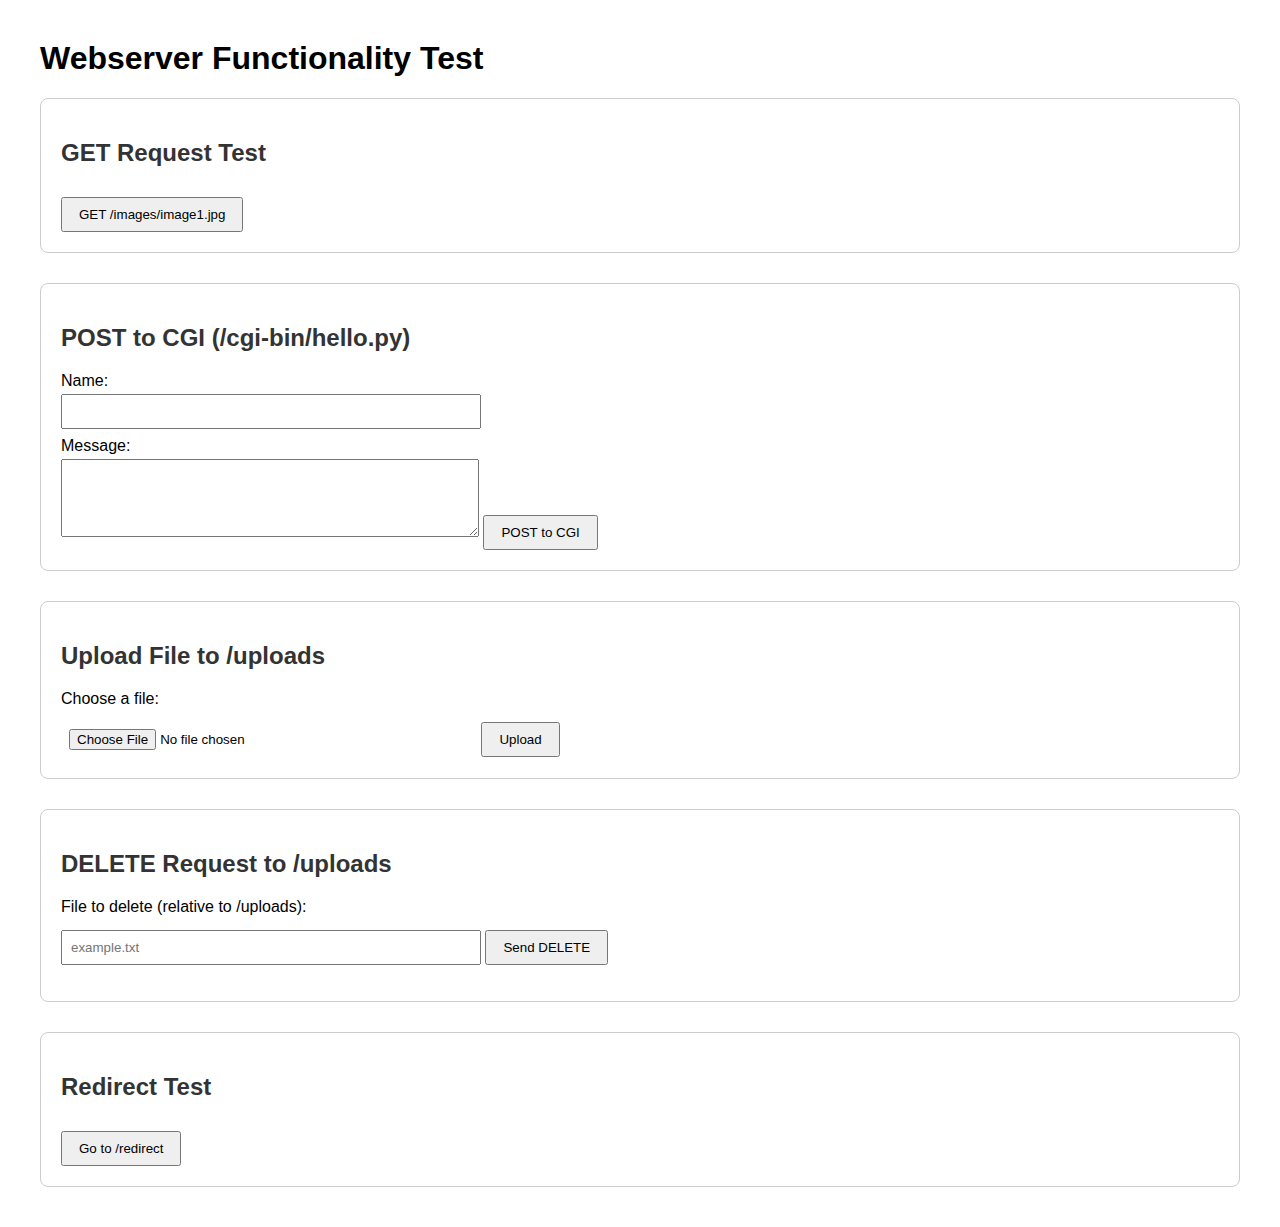
<file: assets/html/index.html>
<!DOCTYPE html>
<html lang="en">
<head>
  <meta charset="UTF-8" />
  <title>Webserver Test Panel</title>
  <style>
    body { font-family: sans-serif; margin: 40px; }
    section { border: 1px solid #ccc; padding: 20px; margin-bottom: 30px; border-radius: 8px; }
    h2 { color: #333; }
    label { display: block; margin: 8px 0 4px; }
    input, textarea, select { width: 100%; max-width: 400px; padding: 8px; }
    button { margin-top: 10px; padding: 8px 16px; }
  </style>
</head>
<body>
  <h1>Webserver Functionality Test</h1>

  <!-- GET Request -->
  <section>
    <h2>GET Request Test</h2>
    <form action="/images/image1.jpg" method="get">
      <button type="submit">GET /images/image1.jpg</button>
    </form>
  </section>

  <!-- POST to CGI -->
  <section>
    <h2>POST to CGI (/cgi-bin/hello.py)</h2>
    <form action="/cgi-bin/hello.py" method="post">
      <label for="name">Name:</label>
      <input type="text" name="name" required>
      <label for="message">Message:</label>
      <textarea name="message" rows="4"></textarea>
      <button type="submit">POST to CGI</button>
    </form>
  </section>

  <!-- File Upload to /uploads -->
  <section>
    <h2>Upload File to /uploads</h2>
    <form action="/uploads" method="post" enctype="multipart/form-data">
      <label for="file">Choose a file:</label>
      <input type="file" name="file" id="file">
      <button type="submit">Upload</button>
    </form>
  </section>

  <!-- DELETE Request via JS -->
  <section>
    <h2>DELETE Request to /uploads</h2>
    <label for="delPath">File to delete (relative to /uploads):</label>
    <input type="text" id="delPath" placeholder="example.txt" />
    <button onclick="sendDelete()">Send DELETE</button>
    <p id="deleteResult"></p>
  </section>

  <!-- Redirect Test -->
  <section>
    <h2>Redirect Test</h2>
    <form action="/redirect" method="get">
      <button type="submit">Go to /redirect</button>
    </form>
  </section>

  <script>
    async function sendDelete() {
      const file = document.getElementById('delPath').value;
      const result = document.getElementById('deleteResult');
      try {
        const res = await fetch(`/uploads/${file}`, { method: 'DELETE' });
        const text = await res.text();
        result.innerText = `Status: ${res.status}\n\n${text}`;
      } catch (e) {
        result.innerText = 'Error sending DELETE: ' + e.message;
      }
    }
  </script>
</body>
</html>
</file>
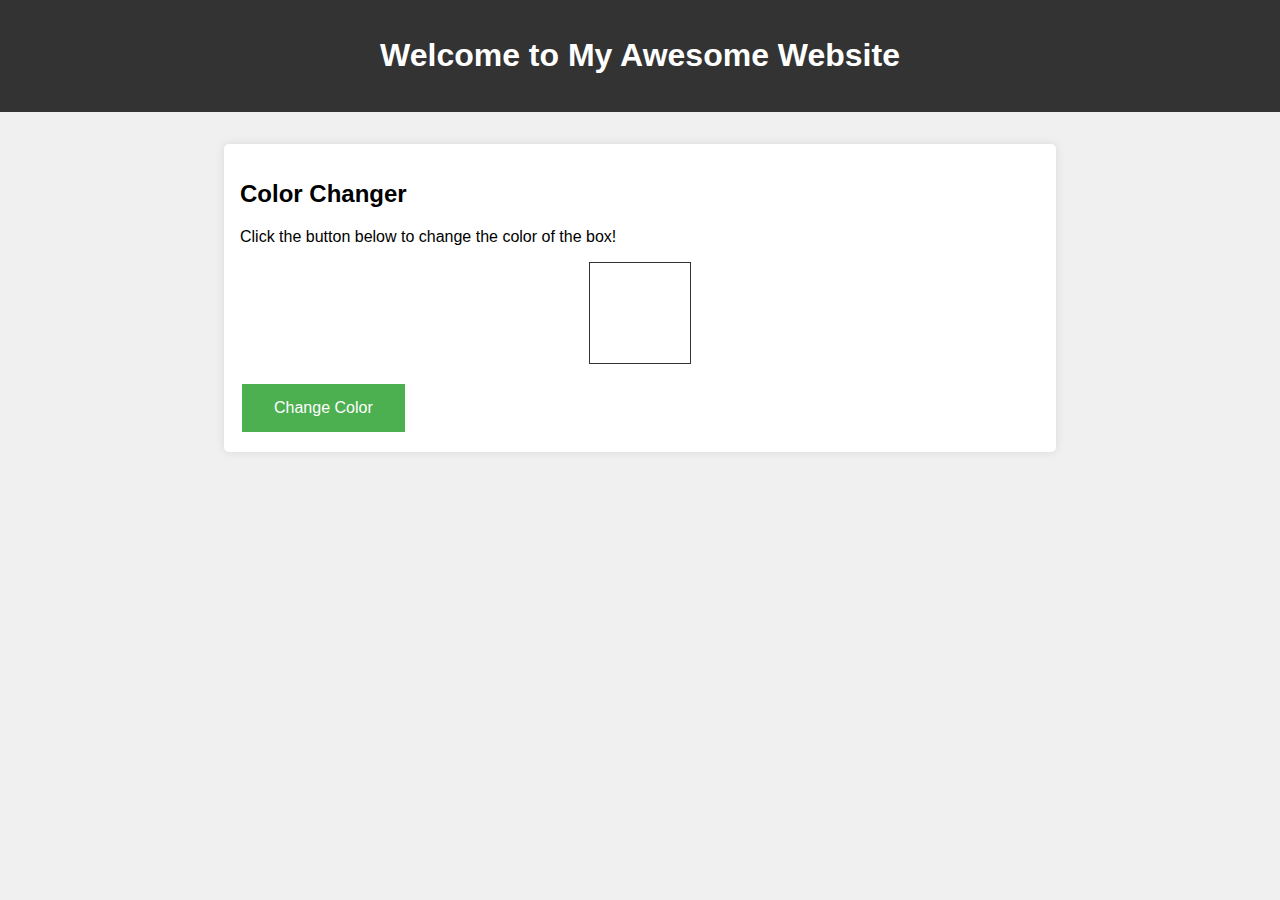
<file: www/html/index.html>
<!DOCTYPE html>
<html lang="en">
<head>
    <meta charset="UTF-8">
    <meta name="viewport" content="width=device-width, initial-scale=1.0">
    <title>Awesome Website</title>
    <style>
        body {
            font-family: Arial, sans-serif;
            margin: 0;
            padding: 0;
            background-color: #f0f0f0;
        }
        header {
            background-color: #333;
            color: white;
            text-align: center;
            padding: 1rem;
        }
        main {
            max-width: 800px;
            margin: 2rem auto;
            padding: 1rem;
            background-color: white;
            box-shadow: 0 0 10px rgba(0,0,0,0.1);
            border-radius: 5px;
        }
        button {
            background-color: #4CAF50;
            border: none;
            color: white;
            padding: 15px 32px;
            text-align: center;
            text-decoration: none;
            display: inline-block;
            font-size: 16px;
            margin: 4px 2px;
            cursor: pointer;
            transition: background-color 0.3s;
        }
        button:hover {
            background-color: #45a049;
        }
        #color-box {
            width: 100px;
            height: 100px;
            margin: 1rem auto;
            border: 1px solid #333;
        }
    </style>
</head>
<body>
    <header>
        <h1>Welcome to My Awesome Website</h1>
    </header>
    <main>
        <h2>Color Changer</h2>
        <p>Click the button below to change the color of the box!</p>
        <div id="color-box"></div>
        <button onclick="changeColor()">Change Color</button>
    </main>
    <script>
        function changeColor() {
            const colorBox = document.getElementById('color-box');
            const randomColor = Math.floor(Math.random()*16777215).toString(16);
            colorBox.style.backgroundColor = "#" + randomColor;
        }
    </script>
</body>
</html>
</file>
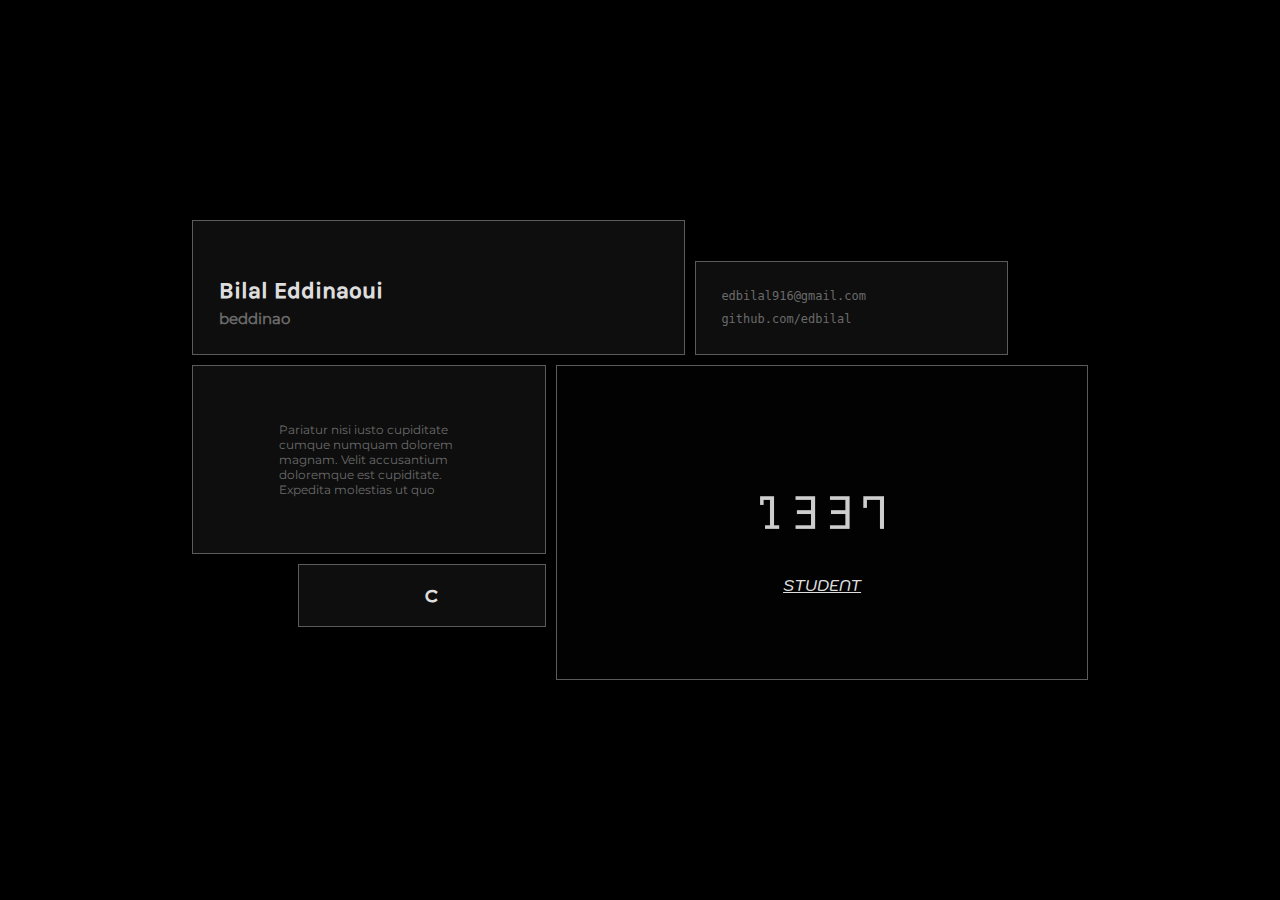
<file: www/html/static_site/index.html>
<!DOCTYPE html>
<html lang="en">
    <head>
    <meta charset="UTF-8">
    <meta http-equiv="X-UA-Compatible" content="IE=edge">
    <meta name="viewport" content="width=device-width, initial-scale=1.0">
    <title>| Inception > ABOUT</title>
    <link rel='stylesheet' href='./assets/styles.css' >
    </head>
    <body>
        <main>
            <div>
                <div>
                    <h1>Bilal Eddinaoui</h1>
                    <h2>beddinao</h2>
                </div>
                <div>
                    <h3 onclick="javascript:window.open( 'mailto:edbilal916@gmail.com' , '_blank' )" >edbilal916@gmail.com</h3>
                    <h3 onclick="javascript:window.open( 'https://github.com/edbilal' , '_blank' )" >github.com/edbilal</h3>
                    <div onclick="javascript:window.location.href='mailto:edbilal916@gmail.com' " >@</div>
                    <div onclick="javascript:window.open( 'https://github.com/edbilal' , '_blank' )" >Git</div>
                </div>
            </div>
            <div>
                <div>
                    <div>
                        <p>
		        Pariatur nisi iusto cupiditate cumque numquam dolorem magnam. Velit accusantium doloremque est cupiditate. Expedita molestias ut quo
                        </p>
                    </div>
                    <div>
                        <div>
                            <h4>C</h4>
                            <h4>C++</h4>
                            <h4>C--</h4>
                            <h4>C</h4>
                        </div>
                    </div>
                </div>
                <div>
                    <div></div>
                    <a href='https://profile.intra.42.fr/users/beddinao' target='_blank' >STUDENT</a>
                </div>
            </div>
        </main>
    </body>
</html>
</file>
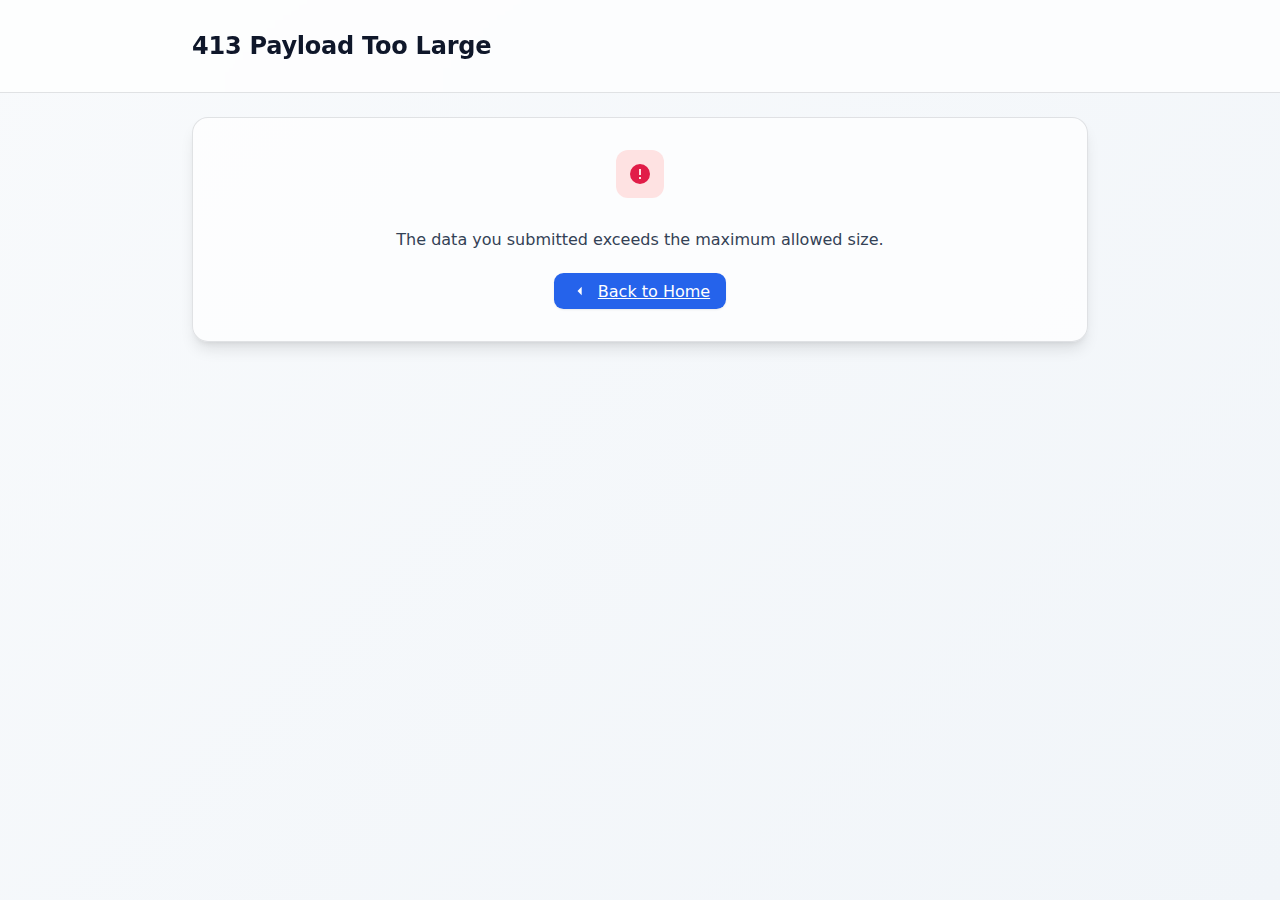
<file: assets/errors/413.html>
<!DOCTYPE html>
<html lang="en" class="h-full">

<head>
	<meta charset="UTF-8" />
	<meta name="viewport" content="width=device-width, initial-scale=1" />
	<title>413 Payload Too Large</title>
	<meta name="color-scheme" content="light dark" />
	<style>
		:root {
			color-scheme: light dark
		}

		html,
		body {
			height: 100%
		}

		body {
			margin: 0;
			font-family: ui-sans-serif, system-ui, -apple-system, Segoe UI, Roboto, Helvetica, Arial, 'Apple Color Emoji', 'Segoe UI Emoji';
			background: linear-gradient(135deg, #f8fafc, #f1f5f9);
			color: #0f172a;
			-webkit-font-smoothing: antialiased;
			-moz-osx-font-smoothing: grayscale
		}

		@media (prefers-color-scheme:dark) {
			body {
				background: linear-gradient(135deg, #0f172a, #020617);
				color: #e2e8f0
			}
		}

		.container {
			max-width: 56rem;
			margin: 0 auto;
			padding: 1.5rem
		}

		.site-header {
			position: sticky;
			top: 0;
			z-index: 10;
			backdrop-filter: blur(8px);
			-webkit-backdrop-filter: blur(8px);
			background: rgba(255, 255, 255, .7);
			border-bottom: 1px solid rgba(15, 23, 42, .12)
		}

		@media (prefers-color-scheme:dark) {
			.site-header {
				background: rgba(2, 6, 23, .6);
				border-bottom-color: rgba(148, 163, 184, .2)
			}
		}

		.header-inner {
			display: flex;
			align-items: center;
			gap: .75rem;
			padding-block: 1rem
		}

		.brand-icon {
			display: inline-flex;
			height: 2.5rem;
			width: 2.5rem;
			align-items: center;
			justify-content: center;
			border-radius: .75rem;
			color: #fff;
			background: linear-gradient(135deg, #3b82f6, #4f46e5);
			box-shadow: 0 10px 15px -3px rgba(0, 0, 0, .2), 0 4px 6px -4px rgba(0, 0, 0, .2)
		}

		.title {
			font-size: 1.5rem;
			font-weight: 600;
			letter-spacing: -.01em
		}

		.card {
			border-radius: 1rem;
			border: 1px solid rgba(15, 23, 42, .12);
			background: rgba(255, 255, 255, .7);
			padding: 2rem;
			box-shadow: 0 10px 15px -3px rgba(0, 0, 0, .1), 0 4px 6px -4px rgba(0, 0, 0, .1);
			text-align: center
		}

		@media (prefers-color-scheme:dark) {
			.card {
				background: rgba(2, 6, 23, .7);
				border-color: rgba(148, 163, 184, .2)
			}
		}

		.icon {
			display: inline-flex;
			height: 3rem;
			width: 3rem;
			border-radius: .75rem;
			align-items: center;
			justify-content: center;
			margin: 0 auto 1rem
		}

		.icon.amber {
			background: #fef3c7;
			color: #d97706
		}

		.icon.rose {
			background: #fee2e2;
			color: #e11d48
		}

		@media (prefers-color-scheme:dark) {
			.icon.amber {
				background: rgba(245, 158, 11, .2);
				color: #fcd34d
			}

			.icon.rose {
				background: rgba(225, 29, 72, .2);
				color: #fda4af
			}
		}

		.muted {
			color: #334155
		}

		@media (prefers-color-scheme:dark) {
			.muted {
				color: #cbd5e1
			}
		}

		.btn {
			display: inline-flex;
			align-items: center;
			gap: .5rem;
			border-radius: .6rem;
			padding: .5rem 1rem;
			color: #fff;
			border: 0;
			cursor: pointer;
			box-shadow: 0 1px 2px rgba(0, 0, 0, .08)
		}

		.btn-blue {
			background: #2563eb
		}

		.btn-blue:hover {
			filter: brightness(1.05)
		}

		.spaced-top {
			margin-top: 1.5rem
		}

		.h-5 {
			height: 1.25rem
		}

		.w-5 {
			width: 1.25rem
		}

		.h-6 {
			height: 1.5rem
		}

		.w-6 {
			width: 1.5rem
		}
	</style>
</head>

<body>
	<header class="site-header">
		<div class="container header-inner" style="max-width:56rem">
			<h1 class="title">413 Payload Too Large</h1>
		</div>
	</header>
	<main class="container" style="max-width:56rem">
		<section class="card" style="text-align:center; padding:2rem">
			<div class="icon rose" style="margin:0 auto 1rem; height:3rem; width:3rem;">
				<svg xmlns="http://www.w3.org/2000/svg" class="h-6 w-6" viewBox="0 0 24 24" fill="currentColor">
					<path d="M12 2a10 10 0 1 0 10 10A10 10 0 0 0 12 2Zm1 15h-2v-2h2v2Zm0-4h-2V7h2v6Z" />
				</svg>
			</div>
			<p class="muted">The data you submitted exceeds the maximum allowed size.</p>
			<div class="spaced-top">
				<a href="/" class="btn btn-blue">
					<svg xmlns="http://www.w3.org/2000/svg" class="h-5 w-5" viewBox="0 0 24 24" fill="currentColor">
						<path d="M14 7l-5 5 5 5V7Z" />
					</svg>
					Back to Home
				</a>
			</div>
		</section>
	</main>
</body>

</html>
</file>
<file: www/html/static_site/assets/styles.css>
:root{
  --background : #000 ;
  --bg : rgba(91,91,91,.15) ;
  --b : rgba(11,11,11,0.2) ;
  --border : #5b5b5b ;
  --text-1 : #ddd ;
  --text-2 : #6a6a6a ;
}

*{
  margin : 0px ;
  padding : 0px ;
  box-sizing : border-box ;
}
body{
  height: 100vh ;
  width : 100% ;
  background : var(--background) ;
}
main {
  height : 100% ;
  width : 100% ; 
}
body , 
main , 
div ,
h4 {
  display : flex ;
  align-items : center ;
  justify-content : center ;
  flex-direction : row ;
}
main , 
main > div:nth-child(2) > div:nth-child(1) {
  flex-direction : column ;
}
main > div:nth-child(2) > div:nth-child(1){
  align-items : flex-end ;
  justify-content : flex-start ;
  width : 40% ;
  height : 100% ;
}
@media only screen and (max-width : 1000px) {
  main > div:nth-child(2) > div:nth-child(1){
    align-items : flex-start ;
    height : 20% ;
    width : 50%
  }
}
main > div {
  width : 70% ;
  justify-content : flex-start ;
}
@media only screen and (max-width : 1000px) {
  main > div {
    flex-direction : column
  }
}
main ,
main > div , 
main > div:nth-child(2) > div:nth-child(1) {
  gap : 10px ;
  transition-duration : .5s ;
  transition-delay : .5s ;
}


main > div:nth-child(1){
  align-items : flex-end ;
  height : 15% ;
}
main > div:nth-child(2){
  align-items : flex-start ;
  height : 35% ;
}
@media only screen and (max-width : 1000px){
  main > div:nth-child(1){
    height : 20% ;
  }
  main > div:nth-child(2) {
    height : 40% ;
    flex-direction : column-reverse ;
  }
}



main > div:nth-child(1) > div , 
main > div:nth-child(2) > div:nth-child(2) , 
main > div:nth-child(2) > div:nth-child(1) > div {
  border : 1px solid var(--border) ;
  transition-duration : .5s ;
  flex-direction : column ;
  align-items : flex-start ;
  justify-content : center ;
  padding : 0 2vw ;
  background : var(--bg)
}


main > div:nth-child(1) > div:nth-child(1){
  width : 55% ;
  height : 100% ;
  row-gap : 5px ;
  padding-bottom : 2vw ;
  justify-content : flex-end ;
}

main > div:nth-child(1) > div:nth-child(2){
  width : 35% ;
  height : 70% ;
  row-gap : 1vh ;
}
main > div:nth-child(1) > div:nth-child(2) > *:hover {
  cursor:pointer }
main > div:nth-child(1) > div:nth-child(2) > div {
  border : 1px solid var(--b) ;
  min-height : 30px ;
  width : 30px ;
  border-radius : 50% ;
  display : none
}
@media only screen and (max-width : 1000px){
  main > div:nth-child(1) > div:nth-child(1){
    width : 100% ;
    height : 70% ;
  }
  main > div:nth-child(1) > div:nth-child(2){
    width : 50% ;
    height : 30% ;
    flex-direction : row ;
    justify-content : space-evenly ;
    align-items : center
  }
  main > div:nth-child(1) > div:nth-child(2) > div{
    display : flex ;
  }
}
/********************************************************/
main > div:nth-child(2) > div:nth-child(2) {
  height : 100% ;
  width : 60% ;
  align-items : center ;
  background : var(--b)
}
main > div:nth-child(2) > div:nth-child(2) > div {
  position : relative ;
  height : 40% ;
  width : 40% ;
  z-index : -1 ;
  background-image : url('./imgs/1337-1.jpg') ;
  background-size : cover ;
  background-position : center ;
  transition-delay : .2s ;
  transition-duration : .5s ;
  filter : blur(0px) ;
}
@media only screen and (max-width : 1150px) {
  main > div:nth-child(2) > div:nth-child(2) > div {
    opacity : 100% ;
  }
}
@media only screen and (max-width : 1000px) {
  main > div:nth-child(2) > div:nth-child(2) > div {
    /*display : none;*/
	 opacity: 100%;
  }
}
@font-face{
  font-family : 'Kodchasan';
  src : url('./fonts/Kodchasan-MediumItalic.ttf') format('truetype') ;
}
main > div:nth-child(2) > div:nth-child(2) > a {
   color : var(--text-1) ;
   font-family : Kodchasan
}
main > div:nth-child(2) > div:nth-child(2) > a:hover {
  text-decoration : underline ;
}
@media only screen and (max-width : 1000px){
  main > div:nth-child(2) > div:nth-child(2){
    width : 100% ;
  }
}
/********************************************************/
main > div:nth-child(2) > div:nth-child(1) > div:nth-child(1){
  height : 60% ;
  width : 100% ;
}

main > div:nth-child(2) > div:nth-child(1) > div:nth-child(2){
  height : 20% ;
  width : 70% ;
  align-items : flex-start ;
  padding : 0vw ;
  overflow : hidden 
}


@keyframes ler {
  0%{
    transform : translateX(0%) ;
  }
  5%{
    transform : translateX(0%) ;
  }
  10%{
    transform : translateX(-25%) ;
  }
  40%{
    transform : translateX(-25%) ;
  }
  45%{
    transform : translateX(-50%) ;
  }
  75%{
    transform : translateX(-50%) ;
  }
  80%{
    transform : translateX(-75%) ;
  }
  100%{
    transform : translateX(-75%) ;
  }
}

main > div:nth-child(2) > div:nth-child(1) > div:nth-child(2) > div {
  height : 100% ;
  width : 260% ;
  justify-content : space-around ;
  padding-left : 25% ;
  animation : ler 15s infinite  alternate 
}

@media only screen and (max-width : 1000px){
  main > div:nth-child(2) > div:nth-child(1) > div:nth-child(1){
    display : none ;
  }
  main > div:nth-child(2) > div:nth-child(1) > div:nth-child(2){
    height : 90% ;
    width : 100%
  }
}

@font-face{
  font-family : 'Karla';
  src : url('./fonts/Karla-Medium.ttf') format('truetype') ;
}

@font-face{
  font-family : 'Mega';
  src : url('./fonts/LexendMega-Regular.ttf') format('truetype') ;
}

@font-face{
  font-family : 'Montserat';
  src : url('./fonts/Montserrat-Regular.ttf') format('truetype') ;
}

h1 {
  font-size : 23px ;
  color : var(--text-1) ;
  font-family : Karla ;
}
h2{
  font-size : 15px ;
  color : var(--text-2) ;
  font-family : Montserat
}
h1 , h2 { transition-duration : .3s }

@media only screen and (max-width : 1050px){
  h1{ font-size : 16px }
  h2{ font-size : 11px }
}

h3{
  transition-duration : 1s ;
  font-size : 12px ;
  color : var(--text-2) ;
  font-family : monospace ;
  font-weight : 100 ;
}
main > div:nth-child(1) > div:nth-child(2) > div ,
p{
  font-size : 12px ;
  line-height : 15px ;
  transition-delay : .2s ;
  transition-duration : .5s ;
  color : var(--text-2) ;
  font-family : Montserat
}
p{
  width : 60% ;
  align-self : center ;
}
@media only screen and (max-width : 1150px){
  p , h3 {
    opacity : 0% ;
  }
}
h4 {
  font-family : Mega ;
  width : 25% ;
  font-size : 17px ;
  letter-spacing : 2px ;
  color : var(--text-1) ;
}
@media only screen and (max-width : 1000px){
  p , h3 {
    display : none
  }
  h4 { font-size : 8px }
}
</file>
